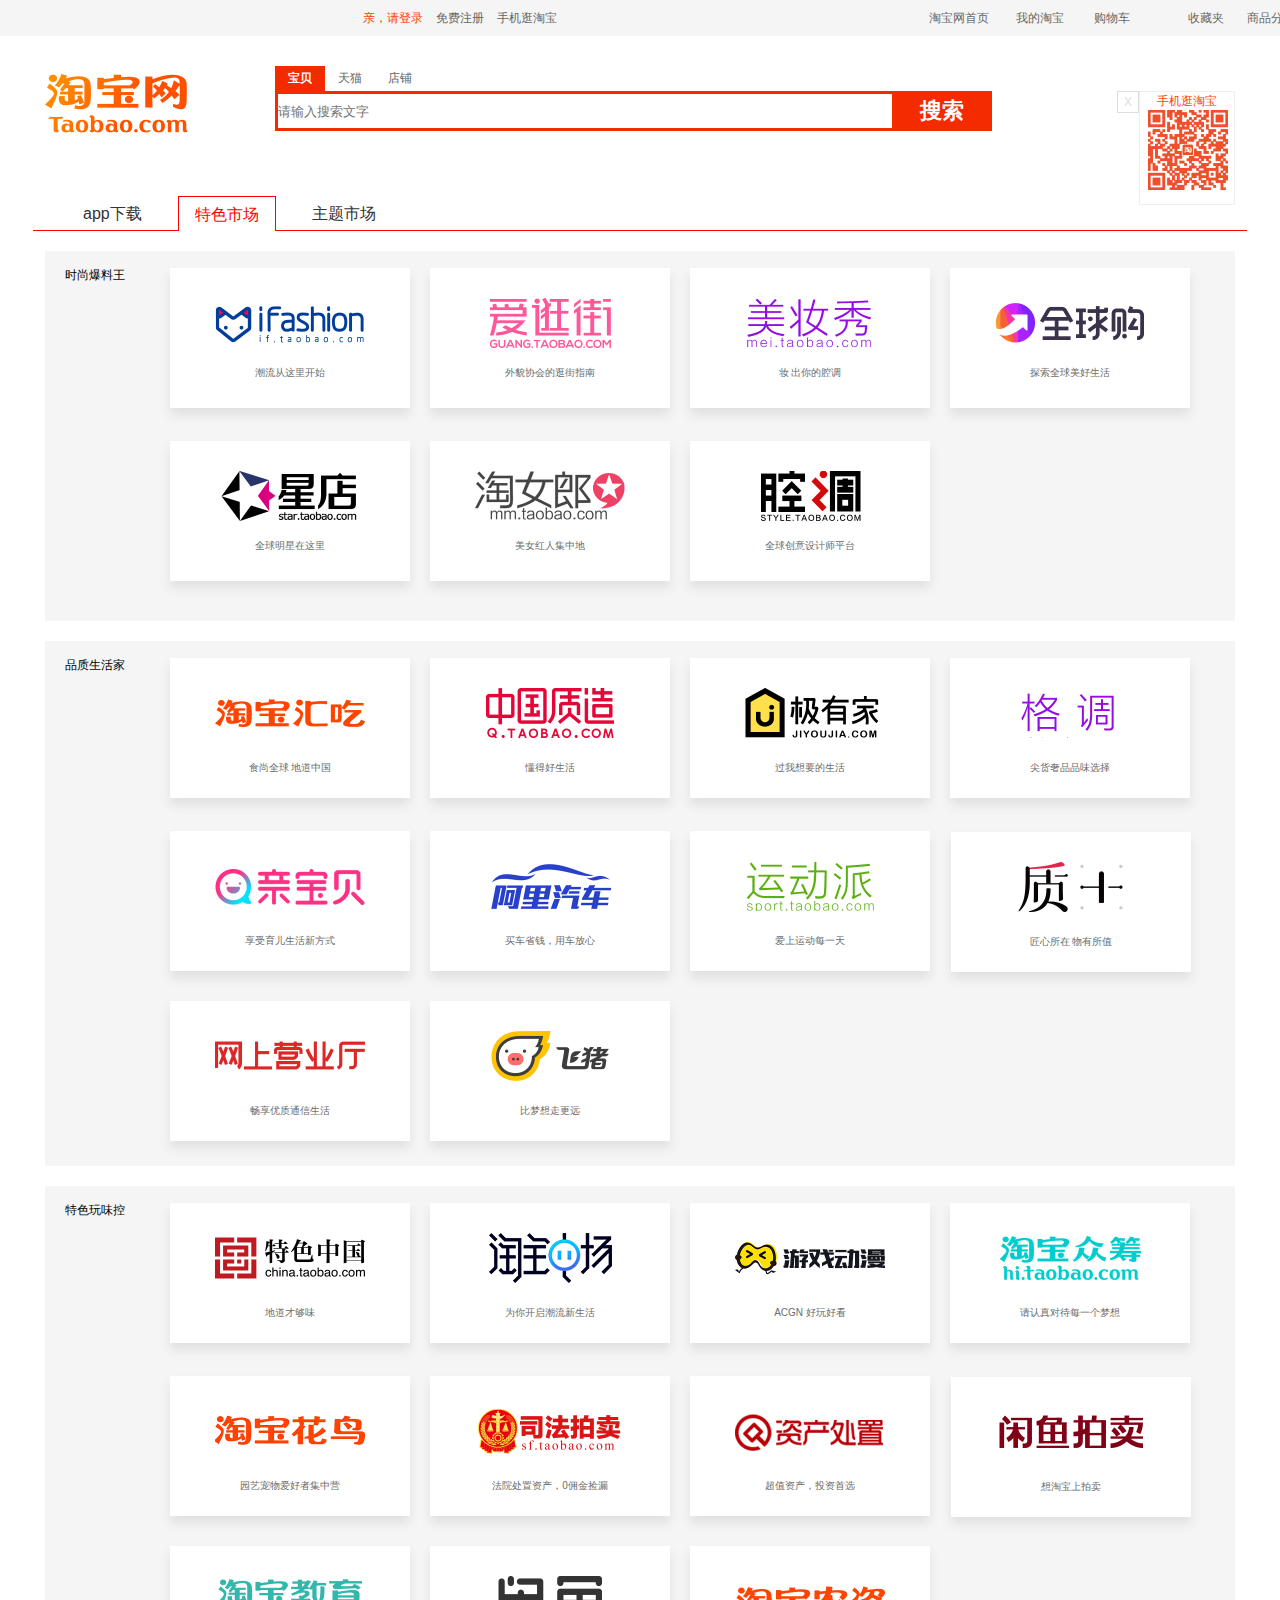
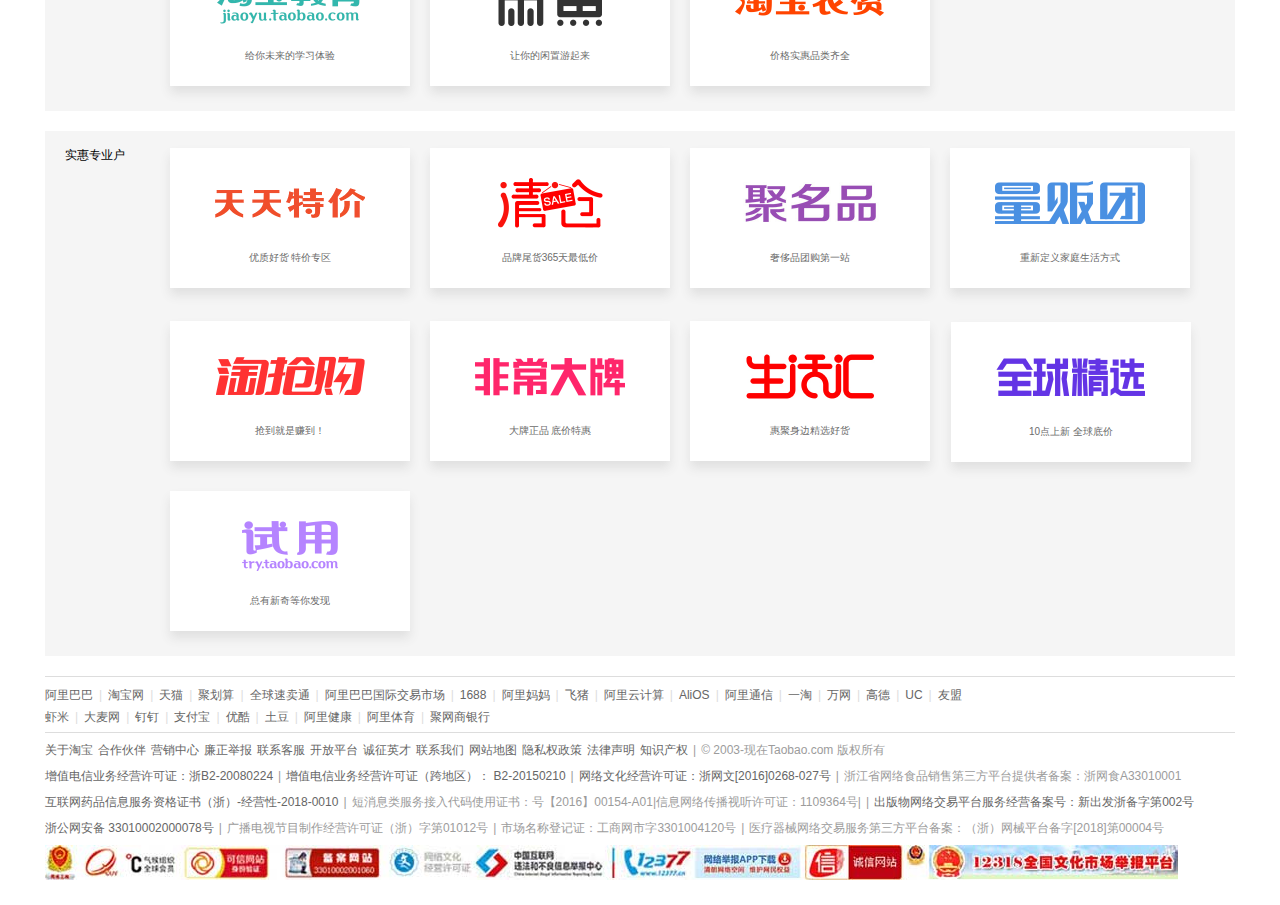
<file: list1.html>
<!DOCTYPE html>
<html>
	<head>
		<meta charset="utf-8">
		<title>淘宝特色市场</title>
		<link rel="stylesheet"  type="text/css" href="css1/list.css">
		<link rel="stylesheet" type="text/css" href="css1/list-top.css"/>
		<style>
		
			/*全局*/
			*{margin:0;padding:0;}	
			ul,li{list-style: none;}
			body{}
			a{}
			a:hover{/* border:1px solid #FF5577; */
	                /* width: 180px;height:80px ; */ 
					/* box-shadow: 0 7px 10px #e0e0e0; */}
	 .mark-list	{overflow: hidden;
                 background-color: #f5f5f5;
                 padding: 15px 20px;
                 margin: 20px auto;
				 height: 340px;
                 width: 1150px;
				 position: relative;}
	.mark-list1	{overflow: hidden;
	            background-color: #f5f5f5;
	            padding: 15px 20px;
	            margin: 20px auto;
				height: 495px;
	            width: 1150px;
				position: relative;
				}
	.mark-list2	{overflow: hidden;
	            background-color: #f5f5f5;
	            padding: 15px 20px;
	            margin: 20px auto;
				height: 495px;
	            width: 1150px;
				position: relative;
				}
	.mark-list3	{overflow: hidden;
	            background-color: #f5f5f5;
	            padding: 15px 20px;
	            margin: 20px auto;
				height: 495px;
	            width: 1150px;
				position: relative;
				}									
	.mark-list ul li .mark-list-item{height: 80px;
                     width: 180px;
                     padding: 30px;
                     background-color: #fff;
                     box-shadow: 0 7px 10px #e0e0e0;
                     margin-left: 15px;
                     overflow: hidden;
                     position: absolute;
					 left:110px;
					 top:17px;
                     text-align: center;
                     display: inline-block;
                     margin-bottom: 15px;}
	
	
	.mark-list ul li .mark-list-item1{height: 80px;
	                 width: 180px;
	                 padding: 30px;
	                 background-color: #fff;
	                 box-shadow: 0 7px 10px #e0e0e0;
	                 margin-left: 15px;
	                 overflow: hidden;
	                 position: absolute;
					 left: 370px;
					 top:17px;
	                 text-align: center;
	                 display: inline-block;
	                margin-bottom: 15px;}			
     
	 .mark-list ul li .mark-list-item2{height: 80px;
	                 width: 180px;
	                 padding: 30px;
	                 background-color: #fff;
	                 box-shadow: 0 7px 10px #e0e0e0;
	                 margin-left: 15px;
	                 overflow: hidden;
	                 position: absolute;
					 left: 630px;
					 top:17px;
	                 text-align: center;
	                 display: inline-block;
	                margin-bottom: 15px;}
		
	   .mark-list ul li .mark-list-item3{height: 80px;
	                   width: 180px;
	                   padding: 30px;
	                   background-color: #fff;
	                   box-shadow: 0 7px 10px #e0e0e0;
	                   margin-left: 15px;
	                   overflow: hidden;
	                   position: absolute;
	   					 left: 890px;
	   					 top:17px;
	                  text-align: center;
	                   display: inline-block;
	                  margin-bottom: 15px;}	
	    
	    .mark-list ul li .mark-list-item4{height: 80px;
	                    width: 180px;
	                    padding: 30px;
	                    background-color: #fff;
	                    box-shadow: 0 7px 10px #e0e0e0;
	                    margin-left: 15px;
	                    overflow: hidden;
	                    position: absolute;
	        			left: 110px;
	    			    top:190px;
                       text-align: center;
                       display: inline-block;
	                   margin-bottom: 15px;}	
	     .mark-list ul li .mark-list-item5{height: 80px;
	                     width: 180px;
	                     padding: 30px;
	                     background-color: #fff;
	                     box-shadow: 0 7px 10px #e0e0e0;
	                     margin-left: 15px;
	                     overflow: hidden;
	                     position: absolute;
	     				 left: 370px;
	     				 top:190px;
	                     text-align: center;
	                     display: inline-block;
	                     margin-bottom: 15px;}
	      .mark-list ul li .mark-list-item6{height: 80px;
	                      width: 180px;
	                      padding: 30px;
	                      background-color: #fff;
	                      box-shadow: 0 7px 10px #e0e0e0;
	                      margin-left: 15px;
	                      overflow: hidden;
	                      position: absolute;
	      				 left: 630px;
	      			     top:190px;
	                     text-align: center;
	                     display: inline-block;
	                     margin-bottom: 15px;}
	  .mark-list ul li .mark-list-item  img{width:150px;height: 50px;}
	  .mark-list ul li .mark-list-item1 img{width:150px;height: 50px;}
	  .mark-list ul li .mark-list-item2 img{width:150px;height: 50px;}
	  .mark-list ul li .mark-list-item3 img{width:150px;height: 50px;}
	  .mark-list ul li .mark-list-item4 img{width:150px;height: 50px;}
	  .mark-list ul li .mark-list-item5 img{width:150px;height: 50px;}
	  .mark-list ul li .mark-list-item6 img{width:150px;height: 50px;}
	  
	 .mark-list1 ul li .mark-list-item{height: 80px;
	                  width: 180px;
	                  padding: 30px;
	                  background-color: #fff;
	                  box-shadow: 0 7px 10px #e0e0e0;
	                  margin-left: 15px;
	                  overflow: hidden;
	                  position: absolute;
	 				 left: 110px;
	 				 top:17px;
	                  text-align: center;
	                  display: inline-block;
	                 margin-bottom: 15px;}	
	 
	 .mark-list1 ul li .mark-list-item1{height: 80px;
	                  width: 180px;
	                  padding: 30px;
	                  background-color: #fff;
	                  box-shadow: 0 7px 10px #e0e0e0;
	                  margin-left: 15px;
	                  overflow: hidden;
	                  position: absolute;
	 				 left: 370px;
	 				 top:17px;
	                 text-align: center;
	                 display: inline-block;
	                 margin-bottom: 15px;}			
	  
	  .mark-list1 ul li .mark-list-item2{height: 80px;
	                  width: 180px;
	                  padding: 30px;
	                  background-color: #fff;
	                  box-shadow: 0 7px 10px #e0e0e0;
	                  margin-left: 15px;
	                  overflow: hidden;
	                  position: absolute;
	 				 left: 630px;
	 				 top:17px;
	                 text-align: center;
	                 display: inline-block;
	                 margin-bottom: 15px;}
	 	
	    .mark-list1 ul li .mark-list-item3{height: 80px;
	                    width: 180px;
	                    padding: 30px;
	                    background-color: #fff;
	                    box-shadow: 0 7px 10px #e0e0e0;
	                    margin-left: 15px;
	                    overflow: hidden;
	                    position: absolute;
	    			    left: 890px;
	    				top:17px;
	                    z-index: 2;
	                    text-align: center;
	                    display: inline-block;
	                   margin-bottom: 15px;}	
	     
        .mark-list1 ul li .mark-list-item4{height: 80px;
	                     width: 180px;
	                     padding: 30px;
	                     background-color: #fff;
	                     box-shadow: 0 7px 10px #e0e0e0;
	                     margin-left: 15px;
	                     overflow: hidden;
	                     position: absolute;
	     				 left: 110px;
	     				 top:190px;
	                     text-align: center;
	                     display: inline-block;
	                    margin-bottom: 15px;}	
	      .mark-list1 ul li .mark-list-item5{height: 80px;
	                      width: 180px;
	                      padding: 30px;
	                      background-color: #fff;
	                      box-shadow: 0 7px 10px #e0e0e0;
	                      margin-left: 15px;
	                      overflow: hidden;
	                      position: absolute;
	      				  left: 370px;
	      				  top:190px;
	                      text-align: center;
	                      display: inline-block;
	                     margin-bottom: 15px;}
	       .mark-list1 ul li .mark-list-item6{height: 80px;
	                       width: 180px;
	                       padding: 30px;
	                       background-color: #fff;
	                       box-shadow: 0 7px 10px #e0e0e0;
	                       margin-left: 15px;
	                       overflow: hidden;
	                       position: absolute;
	       					left: 630px;
	       					top:190px;
	                       text-align: center;
	                       display: inline-block;
	                      margin-bottom: 15px;}
			.mark-list1 ul li .mark-list-item7{height: 80px;
			                 width: 180px;
			                 padding: 30px;
			                 background-color: #fff;
			                 box-shadow: 0 7px 10px #e0e0e0;
			                 margin-left: 15px;
			                 overflow: hidden;
			                 position: absolute;
							 left: 890px;
							 top:17px;
			                 text-align: center;
			                 display: inline-block;
			                 margin-bottom: 15px;}	
			.mark-list1 ul li .mark-list-item8{height: 80px;
			                 width: 180px;
			                 padding: 30px;
			                 background-color: #fff;
			                 box-shadow: 0 7px 10px #e0e0e0;
			                 margin-left: 15px;
			                 overflow: hidden;
			                 position: absolute;
							 right: 44px;
							 top:191px;
			                 text-align: center;
			                 display: inline-block;
			                 margin-bottom: 15px;}
			.mark-list1 ul li .mark-list-item9{height: 80px;
			                 width: 180px;
			                 padding: 30px;
			                 background-color: #fff;
			                 box-shadow: 0 7px 10px #e0e0e0;
			                 margin-left: 15px;
			                 overflow: hidden;
			                 position: absolute;
							 left: 110px;
							 bottom: 10px;
			                 text-align: center;
			                 display: inline-block;
			                 margin-bottom: 15px;}
			.mark-list1 ul li .mark-list-item10{height: 80px;
			                 width: 180px;
			                 padding: 30px;
			                 background-color: #fff;
			                 box-shadow: 0 7px 10px #e0e0e0;
			                 margin-left: 15px;
			                 overflow: hidden;
			                 position: absolute;
							 left: 370px;
							 bottom:10px;
			                 text-align: center;
			                 display: inline-block;
			                 margin-bottom: 15px;}
			.mark-list1 ul li .mark-list-item img{width:150px;height: 50px;}
			.mark-list1 ul li .mark-list-item1 img{width:150px;height: 50px;}
			.mark-list1 ul li .mark-list-item2 img{width:150px;height: 50px;}
			.mark-list1 ul li .mark-list-item3 img{width:150px;height: 50px;}
			.mark-list1 ul li .mark-list-item4 img{width:150px;height: 50px;}
			.mark-list1 ul li .mark-list-item5 img{width:150px;height: 50px;}
			.mark-list1 ul li .mark-list-item6 img{width:150px;height: 50px;}
			.mark-list1 ul li .mark-list-item7 img{width:150px;height: 50px;}
			.mark-list1 ul li .mark-list-item8 img{width:150px;height: 50px;}
			.mark-list1 ul li .mark-list-item9 img{width:150px;height: 50px;}
			.mark-list1 ul li .mark-list-item10 img{width:150px;height: 50px;}
			
			.mark-list2 ul li .mark-list-item{height: 80px;
			                 width: 180px;
			                 padding: 30px;
			                 background-color: #fff;
			                 box-shadow: 0 7px 10px #e0e0e0;
			                 margin-left: 15px;
			                 overflow: hidden;
			                 position: absolute;
							 left: 110px;
							 top:17px;
			                text-align: center;
			                display: inline-block;
			                margin-bottom: 15px;}	
			
			.mark-list2 ul li .mark-list-item1{height: 80px;
			                 width: 180px;
			                 padding: 30px;
			                 background-color: #fff;
			                 box-shadow: 0 7px 10px #e0e0e0;
			                 margin-left: 15px;
			                 overflow: hidden;
			                 position: absolute;
							 left: 370px;
							 top:17px;
			                 text-align: center;
			                 display: inline-block;
			                 margin-bottom: 15px;}			
			 
			 .mark-list2 ul li .mark-list-item2{height: 80px;
			                 width: 180px;
			                 padding: 30px;
			                 background-color: #fff;
			                 box-shadow: 0 7px 10px #e0e0e0;
			                 margin-left: 15px;
			                 overflow: hidden;
			                 position: absolute;
							 left: 630px;
							 top:17px;
			                 text-align: center;
			                 display: inline-block;
			                margin-bottom: 15px;}
				
			   .mark-list2 ul li .mark-list-item3{height: 80px;
			                   width: 180px;
			                   padding: 30px;
			                   background-color: #fff;
			                   box-shadow: 0 7px 10px #e0e0e0;
			                   margin-left: 15px;
			                   overflow: hidden;
			                   position: absolute;
			   					 left: 890px;
			   					 top:17px;
			                   text-align: center;
			                   display: inline-block;
			                   margin-bottom: 15px;}	
			    
			   .mark-list2 ul li .mark-list-item4{height: 80px;
			                    width: 180px;
			                    padding: 30px;
			                    background-color: #fff;
			                    box-shadow: 0 7px 10px #e0e0e0;
			                    margin-left: 15px;
			                    overflow: hidden;
			                    position: absolute;
			    				left: 110px;
			    			    top:190px;
			                    text-align: center;
			                   display: inline-block;
			                   margin-bottom: 15px;}	
			     .mark-list2 ul li .mark-list-item5{height: 80px;
			                     width: 180px;
			                     padding: 30px;
			                     background-color: #fff;
			                     box-shadow: 0 7px 10px #e0e0e0;
			                     margin-left: 15px;
			                     overflow: hidden;
			                     position: absolute;
			     				left: 370px;
			     				top:190px;
			                     text-align: center;
			                     display: inline-block;
			                    margin-bottom: 15px;}
			      .mark-list2 ul li .mark-list-item6{height: 80px;
			                      width: 180px;
			                      padding: 30px;
			                      background-color: #fff;
			                      box-shadow: 0 7px 10px #e0e0e0;
			                      margin-left: 15px;
			                      overflow: hidden;
			                      position: absolute;
                                  left: 630px;
                                  top:190px;
			                     text-align: center;
			                      display: inline-block;
			                      margin-bottom: 15px;}
				.mark-list2 ul li .mark-list-item7{height: 80px;
						                 width: 180px;
						                 padding: 30px;
						                 background-color: #fff;
						                 box-shadow: 0 7px 10px #e0e0e0;
						                 margin-left: 15px;
						                 overflow: hidden;
						                 position: absolute;
										 left: 890px;
										 top:17px;
						                 text-align: center;
						                 display: inline-block;
						                 margin-bottom: 15px;}	
				.mark-list2 ul li .mark-list-item8{height: 80px;
						                 width: 180px;
						                 padding: 30px;
						                 background-color: #fff;
						                 box-shadow: 0 7px 10px #e0e0e0;
						                 margin-left: 15px;
						                 overflow: hidden;
						                 position: absolute;
										 right: 44px;
										 top:191px;
						                 text-align: center;
						                 display: inline-block;
						                 margin-bottom: 15px;}
			.mark-list2 ul li .mark-list-item9{height: 80px;
						                 width: 180px;
						                 padding: 30px;
						                 background-color: #fff;
						                 box-shadow: 0 7px 10px #e0e0e0;
						                 margin-left: 15px;
						                 overflow: hidden;
						                 position: absolute;
										 left: 110px;
										 bottom: 10px;
						                 text-align: center;
						                 display: inline-block;
						                 margin-bottom: 15px;}
			.mark-list2 ul li .mark-list-item10{height: 80px;
						                 width: 180px;
						                 padding: 30px;
						                 background-color: #fff;
						                 box-shadow: 0 7px 10px #e0e0e0;
						                 margin-left: 15px;
						                 overflow: hidden;
						                 position: absolute;
										 left: 370px;
										 bottom:10px;
						                 text-align: center;
						                 display: inline-block;
						                 margin-bottom: 15px;}
			.mark-list2 ul li .mark-list-item11{height: 80px;
						                 width: 180px;
						                 padding: 30px;
						                 background-color: #fff;
						                 box-shadow: 0 7px 10px #e0e0e0;
						                 margin-left: 15px;
						                 overflow: hidden;
						                 position: absolute;
										 left: 630px;
										 bottom:10px;
						                 text-align: center;
						                 display: inline-block;
						                 margin-bottom: 15px;}							 
				
				.mark-list2 ul li .mark-list-item img{width:150px;height: 50px;}
				.mark-list2 ul li .mark-list-item1 img{width:150px;height: 50px;}
				.mark-list2 ul li .mark-list-item2 img{width:150px;height: 50px;}
				.mark-list2 ul li .mark-list-item3 img{width:150px;height: 50px;}
				.mark-list2 ul li .mark-list-item4 img{width:150px;height: 50px;}
				.mark-list2 ul li .mark-list-item5 img{width:150px;height: 50px;}
				.mark-list2 ul li .mark-list-item6 img{width:150px;height: 50px;}
				.mark-list2 ul li .mark-list-item7 img{width:150px;height: 50px;}
				.mark-list2 ul li .mark-list-item8 img{width:150px;height: 50px;}
				.mark-list2 ul li .mark-list-item9 img{width:150px;height: 50px;}
				.mark-list2 ul li .mark-list-item10 img{width:150px;height: 50px;}																									 
	            .mark-list2 ul li .mark-list-item11 img{width:150px;height: 50px;}
				
				.mark-list3 ul li .mark-list-item{height: 80px;
				                 width: 180px;
				                 padding: 30px;
				                 background-color: #fff;
				                 box-shadow: 0 7px 10px #e0e0e0;
				                 margin-left: 15px;
				                 overflow: hidden;
				                 position: absolute;
								 left: 110px;
								 top:17px;
				                text-align: center;
				                 display: inline-block;
				                margin-bottom: 15px;}	
				
				.mark-list3 ul li .mark-list-item1{height: 80px;
				                 width: 180px;
				                 padding: 30px;
				                 background-color: #fff;
				                 box-shadow: 0 7px 10px #e0e0e0;
				                 margin-left: 15px;
				                 overflow: hidden;
				                 position: absolute;
								 left: 370px;
								 top:17px;
				                 text-align: center;
				                 display: inline-block;
				                margin-bottom: 15px;}			
				 
				 .mark-list3 ul li .mark-list-item2{height: 80px;
				                 width: 180px;
				                 padding: 30px;
				                 background-color: #fff;
				                 box-shadow: 0 7px 10px #e0e0e0;
				                 margin-left: 15px;
				                 overflow: hidden;
				                 position: absolute;
								 left: 630px;
								 top:17px;
				                 text-align: center;
				                 display: inline-block;
				                margin-bottom: 15px;}
					
				   .mark-list3 ul li .mark-list-item3{height: 80px;
				                   width: 180px;
				                   padding: 30px;
				                   background-color: #fff;
				                   box-shadow: 0 7px 10px #e0e0e0;
				                   margin-left: 15px;
				                   overflow: hidden;
				                   position: absolute;
				   					 left: 890px;
				   					 top:17px;
				                   text-align: center;
				                   display: inline-block;
				                  margin-bottom: 15px;}	
				    
				   .mark-list3 ul li .mark-list-item4{height: 80px;
				                    width: 180px;
				                    padding: 30px;
				                    background-color: #fff;
				                    box-shadow: 0 7px 10px #e0e0e0;
				                    margin-left: 15px;
				                    overflow: hidden;
				                    position: absolute;
				    				left: 110px;
									top:190px;
									text-align: center;
				                    display: inline-block;
				                   margin-bottom: 15px;}	
				     .mark-list3 ul li .mark-list-item5{height: 80px;
				                     width: 180px;
				                     padding: 30px;
				                     background-color: #fff;
				                     box-shadow: 0 7px 10px #e0e0e0;
				                     margin-left: 15px;
				                     overflow: hidden;
				                     position: absolute;
				     				left: 370px;
				     				top:190px;
				                    text-align: center;
				                     display: inline-block;
				                    margin-bottom: 15px;}
				      .mark-list3 ul li .mark-list-item6{height: 80px;
				                      width: 180px;
				                      padding: 30px;
				                      background-color: #fff;
				                      box-shadow: 0 7px 10px #e0e0e0;
				                      margin-left: 15px;
				                      overflow: hidden;
				                      position: absolute;
				      					left: 630px;
				      					top:190px;
				                     text-align: center;
				                      display: inline-block;
				                     margin-bottom: 15px;}
								
							.mark-list3 ul li .mark-list-item7{height: 80px;
							                 width: 180px;
							                 padding: 30px;
							                 background-color: #fff;
							                 box-shadow: 0 7px 10px #e0e0e0;
							                 margin-left: 15px;
							                 overflow: hidden;
							                 position: absolute;
											 right: 44px;
											 top:191px;
							                 text-align: center;
							                 display: inline-block;
							                 margin-bottom: 15px;}
					.mark-list3 ul li .mark-list-item8{height: 80px;
								                 width: 180px;
								                 padding: 30px;
								                 background-color: #fff;
								                 box-shadow: 0 7px 10px #e0e0e0;
								                 margin-left: 15px;
								                 overflow: hidden;
								                 position: absolute;
												 left: 110px;
												 bottom: 10px;
								                 text-align: center;
								                 display: inline-block;
								                 margin-bottom: 15px;}						
	
	                            .mark-list3 ul li .mark-list-item img{width:150px;height: 50px;}
	                            .mark-list3 ul li .mark-list-item1 img{width:150px;height: 50px;}
	                            .mark-list3 ul li .mark-list-item2 img{width:150px;height: 50px;}
	                            .mark-list3 ul li .mark-list-item3 img{width:150px;height: 50px;}
	                            .mark-list3 ul li .mark-list-item4 img{width:150px;height: 50px;}
	                            .mark-list3 ul li .mark-list-item5 img{width:150px;height: 50px;}
	                            .mark-list3 ul li .mark-list-item6 img{width:150px;height: 50px;}
	                            .mark-list3 ul li .mark-list-item7 img{width:150px;height: 50px;}
	                            .mark-list3 ul li .mark-list-item8 img{width:150px;height: 50px;}
	.mark-list ul li  .market-list-figure {
    width: 150px;
    height: 50px;
    overflow: hidden;
    display: block;
    margin: 0 auto;	}
	.market-list-title {
    color: #6c6c6c;
    width: 180px;
    overflow: hidden;
	font-size: 10px;
    height: 11px;
    line-height: 13px;
    margin-top: 18px;
    display: block;
    }	
	.mark-list ul li .market-list-figure img {
    max-width: 100%;
    height: auto;
    }	
		
	</style>
		
		
		
		
		
		
		
		
	</head>
	<body>
		<!-- top -->
		<!-- 顶部菜单栏横拉 -->
		  <div class="top">
			  <!-- 顶部中间的菜单栏盒子 -->
			  <div class="inner">
				  <div class="left-nav">
				  <ul>
				  	
					<li><a href="login.html" class="denglu"> 亲，请登录  </a></li>
					<li><a href="register.html"> 免费注册 </a></li>
					<li><a href="#"> 手机逛淘宝 </a></li>
				  </ul>
				  </div>
				  
				  <div class="right-nav">
					  <ul>
						  
						 <div class="wangzhan">
							 <div class="wangzhan1">
					  	         <li><i class="fa fa-bars fa-fw" aria-hidden="true" style="color: red;margin: 0 5px 0 0;"></i><a href="#"> 网站导航  </a><i class="fa fa-angle-down" aria-hidden="true"> </i> </li>
					         </div>
							 
							 <div class="wangzhan-connent">
								 <!-- 下拉列表的第一页 -->
								 <div class="wangzhan-connent1">
								 	 <h3 style="color: #fc4200;font-size: 16px;font-weight: 600;padding: 0 0 0 10px;">主题市场</h3>
									 <ul>
									 	<li><a href="">女装</a></li>
										<li><a href="">女装</a></li>
										<li><a href="">女装</a></li>
										<li><a href="">女装</a></li>
										<li><a href="">女装</a></li>
										<li><a href="">女装</a></li>
										<li><a href="">女装</a></li>
										<li><a href="">女装</a></li>
										<li><a href="">女装</a></li>
										<li><a href="">女装</a></li>
										<li><a href="">女装</a></li>
										<li><a href="">女装</a></li>
										<li><a href="">女装</a></li>
										<li><a href="">女装</a></li>
										<li><a href="">女装</a></li>
										<li><a href="">女装</a></li>
										<li><a href="">女装</a></li>
										<li><a href="">女装</a></li>
										<li><a href="">女装</a></li>
										<li><a href="">女装</a></li>
										<li><a href="">女装</a></li>
										<li><a href="">女装</a></li>
										<li><a href="">女装</a></li>
										<li><a href="">女装</a></li>
										<li><a href="">女装</a></li>
										<li><a href="">女装</a></li>
										<li><a href="">女装</a></li>
										<li><a href="">女装</a></li>
									 </ul>
								 </div>
								 
								 <!-- 下拉列表的第二页 -->
								<div class="wangzhan-connent1">
									 <h3 style="color: #9fb838;font-size: 16px;font-weight: 600;">特色市场</h3>
																	 <ul>
																	 	<li><a href="">女装</a></li>
																		<li><a href="">女装</a></li>
																		<li><a href="">女装</a></li>
																		<li><a href="">女装</a></li>
																		<li><a href="">女装</a></li>
																		<li><a href="">女装</a></li>
																		<li><a href="">女装</a></li>
																		<li><a href="">女装</a></li>
																		<li><a href="">女装</a></li>
																		<li><a href="">女装</a></li>
																		<li><a href="">女装</a></li>
																		<li><a href="">女装</a></li>
																		<li><a href="">女装</a></li>
																		<li><a href="">女装</a></li>
																		<li><a href="">女装</a></li>
																		<li><a href="">女装</a></li>
																		<li><a href="">女装</a></li>
																		<li><a href="">女装</a></li>
																		<li><a href="">女装</a></li>
																		<li><a href="">女装</a></li>
																		<li><a href="">女装</a></li>
																		<li><a href="">女装</a></li>
																		<li><a href="">女装</a></li>
																		<li><a href="">女装</a></li>
																		<li><a href="">女装</a></li>
																		<li><a href="">女装</a></li>
																		<li><a href="">女装</a></li>
																		<li><a href="">女装</a></li>
																	 </ul>
								</div>
								
								 <!-- 下拉列表的第三页 -->
								<div class="wangzhan-connent1">
									 <h3 style="color: #d75696;font-size: 16px;font-weight: 600;">阿里APP</h3>
																	 <ul>
																	 	<li><a href="">女装</a></li>
																		<li><a href="">女装</a></li>
																		<li><a href="">女装</a></li>
																		<li><a href="">女装</a></li>
																		<li><a href="">女装</a></li>
																		<li><a href="">女装</a></li>
																		<li><a href="">女装</a></li>
																		<li><a href="">女装</a></li>
																		<li><a href="">女装</a></li>
																		<li><a href="">女装</a></li>
																		<li><a href="">女装</a></li>
																		<li><a href="">女装</a></li>
																		<li><a href="">女装</a></li>
																		<li><a href="">女装</a></li>
																		<li><a href="">女装</a></li>
																		<li><a href="">女装</a></li>
																		<li><a href="">女装</a></li>
																		<li><a href="">女装</a></li>
																		<li><a href="">女装</a></li>
																		<li><a href="">女装</a></li>
																		<li><a href="">女装</a></li>
																		<li><a href="">女装</a></li>
																		<li><a href="">女装</a></li>
																		<li><a href="">女装</a></li>
																		<li><a href="">女装</a></li>
																		<li><a href="">女装</a></li>
																		<li><a href="">女装</a></li>
																		<li><a href="">女装</a></li>
																	 </ul>
								</div>
								
								 <!-- 下拉列表的第四页 -->
								<div class="wangzhan-connent1">
									 <h3 style="color: #2e9fdb;font-size: 16px;font-weight: 600;">精彩推荐集</h3>
																	 <ul>
																	 	<li><a href="">女装</a></li>
																		<li><a href="">女装</a></li>
																		<li><a href="">女装</a></li>
																		<li><a href="">女装</a></li>
																		<li><a href="">女装</a></li>
																		<li><a href="">女装</a></li>
																		<li><a href="">女装</a></li>
																		<li><a href="">女装</a></li>
																		<li><a href="">女装</a></li>
																		<li><a href="">女装</a></li>
																		<li><a href="">女装</a></li>
																		<li><a href="">女装</a></li>
																		<li><a href="">女装</a></li>
																		<li><a href="">女装</a></li>
																		<li><a href="">女装</a></li>
																		<li><a href="">女装</a></li>
																		<li><a href="">女装</a></li>
																		<li><a href="">女装</a></li>
																		<li><a href="">女装</a></li>
																		<li><a href="">女装</a></li>
																		<li><a href="">女装</a></li>
																		<li><a href="">女装</a></li>
																		<li><a href="">女装</a></li>
																		<li><a href="">女装</a></li>
																		<li><a href="">女装</a></li>
																		<li><a href="">女装</a></li>
																		<li><a href="">女装</a></li>
																		<li><a href="">女装</a></li>
																	 </ul>
								</div>
								
						  </div>
						 
						  </div>
						 
					
					
						  <li><a href="#"> 联系客服 </a><i class="fa fa-angle-down" aria-hidden="true"> </i></li>
		
						
					  	<!-- 千牛卖家中心 -->
						
						<li><a href="#"> 千牛卖家中心 </a><i class="fa fa-angle-down" aria-hidden="true"> </i></li>
				
						
						<li><span style="color: #ddd">|</span></li>
					  	<li><a href="list.html"> 商品分类 </a></li>
						
						<div class="collect">
					  	<div class="collect-bag"> 
						<li><a href="#"> <i class="fa fa-star" aria-hidden="true" > </i> 收藏夹 </a><i class="fa fa-angle-down" aria-hidden="true"> </i></li>
						</div>
						<div class="collect-neirong">
							<ul>
								<li><a href="#">收藏的宝贝</a></li>
								<li><a href="#">收藏的店铺</a></li>
							</ul>
						</div>
						</div>
						
					  	<li><i class="fa fa-shopping-cart" aria-hidden="true" style="color: red;margin: 0 5px 5px 0;"></i><a href="#"> 购物车 </a><i class="fa fa-angle-down" aria-hidden="true"> </i></li>
					  	
						<div class="mytaobao">
							<div class="mytaobao-nav">
						       <li><a href="#"> 我的淘宝 </a> <i class="fa fa-angle-down" aria-hidden="true"> </i> </li>
						    </div>
							<div class="mytaobao-content">
								<ul>
									<li><a href="#">已买到的宝贝</a></li>
									<li><a href="#">我的足迹</a></li>
								</ul>
							</div>
						</div>
						
						<li><a href="index.html"> 淘宝网首页</a></li>
					  </ul>
					  
				  </div>
			 </div> 
		 </div>
			
			
		<!-- header -->
		   <div class="header">
			   <div class="taobaologo"><a href="index.html"><img src="images/taobao.png" alt=""></a></div>
			   <div class="option">
				  <ul>
				   <li class="baobei"> <a href="#" >宝贝</a></li>
				   <li class="tianmao">	<a href="#">天猫</a></li>
				   <li class="dianpu">	<a href="#">店铺</a></li>
				  </ul>
			   </div>
			   <div class="search-box">
				   <input type="text" name="search" placeholder="请输入搜索文字">
				   <div class="search"><a href="search.html" style="font-size: 22px;color: #FFF;font-weight: 700;">搜索</a></div>
				   
			   </div>
			   
			   <div class="ewm">
				   
				   <div class="ewmfont" >手机逛淘宝</div>
				   <div class="ewm-photo"><a href=""><img src="images/ewm.png" ></a></div>
				   
				   </div>
			     <div class="close"><a href="#" >X</a></div>
		   </div>
		
			
		<!-- 主体内容 -->
		<div class="list">
			<div class="list-nav">
				<ul>
					<li><a href="#">app下载</a></li>
				    <li><a href="#"class="zhutishichang">特色市场</a></li>
					<li><a href="list.html" >主题市场</a></li>
				</ul>	
			</div>
			
		
		
		<div class="mark-list">
			<dt>时尚爆料王</dt>
		   <ul>
			<li>
			<a href="https://if.taobao.com/?spm=a21bo.7925171.191430.1.2c776b70XrmrJ7" target="_blank " class="mark-list-item" > 
			<span class="market-list-figure">
			<img src="images/p1.png" alt="潮流从这里开始">
		    </span>	
		 	<span class="market-list-title">潮流从这里开始</span>	
		    </a>
			
			</li>
							 
		    <li> 
		 	<a href="https://guang.taobao.com/?spm=a21bo.7925171.191430.2.2c776b70XrmrJ7" target="_blank " class="mark-list-item1"> 
		 	<span class="market-list-figure">
		 	<img src="images/p2.png" alt="外貌协会的逛街指南">
		 	</span>	
		 	<span class="market-list-title">外貌协会的逛街指南</span>		 
		 	</a>	
		     </li>
			 
			 <li>
			<a href="https://mei.taobao.com/?spm=a21bo.7925171.191430.3.2c776b70XrmrJ7" target="_blank " class="mark-list-item2"> 
			<span class="market-list-figure">
			<img src="images/p3.png" alt="妆 出你的腔调">
			</span>	
			<span class="market-list-title">妆 出你的腔调</span>		 
			</a>	
			</li> 
			
			<li>
			<a href="https://www.taobao.com/markets/gmall/pc-index?spm=a21bo.7925171.191430.4.2c776b70XrmrJ7" target="_blank " class="mark-list-item3"> 
			<span class="market-list-figure">
			<img src="images/p4.png" alt="探索全球美好生活">
			</span>	
			<span class="market-list-title">探索全球美好生活</span>		 
			</a>	
			</li>
			
			<li>
			<a href="https://www.taobao.com/markets/star/home" target="_blank " class="mark-list-item4"> 
			<span class="market-list-figure">
			<img src="images/p5.png" alt="全球明星在这里">
			</span>	
			<span class="market-list-title">全球明星在这里</span>		 
			</a>	
			</li>
				 
			<li>	 
		    <a href="https://v.taobao.com/v/content/live?catetype=704&from=taonvlang&spm=a21bo.7925171.191430.6.2c776b70XrmrJ7" target="_blank " class="mark-list-item5"> 
		    <span class="market-list-figure">
		    <img src="images/p6.png" alt="美女红人集中地">
		    </span>	
		    <span class="market-list-title">美女红人集中地</span>		 
		    </a>	
			</li>
			
			
			<li>
			<a href="https://www.taobao.com/markets/designer/stylish?spm=a21bo.7925171.191430.7.2c776b70XrmrJ7" target="_blank " class="mark-list-item6"> 
			<span class="market-list-figure">
			<img src="images/p7.png" alt="全球创意设计师平台">
			</span>	
			<span class="market-list-title">全球创意设计师平台</span>		 
			</a>	
				 </li>
			   </ul>
			 </div>
		
		  <div class="mark-list1">
		  	<dt>品质生活家</dt>
		        <ul>
		  	    <li>
		  	    <a href="https://chi.taobao.com/chi/?spm=a21bo.7925171.191430.8.2c776b70XrmrJ7" target="_blank " class="mark-list-item" > 
		  	    <span class="market-list-figure">
		  	    <img src="images/p23.png" alt="食尚全球 地道中国">
		  	    </span>	
		  	    <span class="market-list-title">食尚全球 地道中国</span>		 
		  	    </a>
		  	    </li>	 
		  	
		    <li>
		  	<a href="https://q.taobao.com/?spm=a21bo.7925171.191430.9.2c776b70XrmrJ7" target="_blank " class="mark-list-item1" > 
		  	<span class="market-list-figure">
		  	<img src="images/p28.png" alt="懂得好生活">
		  	</span>	
		  	<span class="market-list-title">懂得好生活</span>		 
		  	</a>
		  	</li>
		  	  
		  	<li>
		  	<a href="https://www.jiyoujia.com/?spm=a21bo.7925171.191430.10.2c776b70XrmrJ7" target="_blank " class="mark-list-item2" > 
		  	<span class="market-list-figure">
		  	<img src="images/p27.png" alt="过我想要的生活">
		  	</span>	
		  	<span class="market-list-title">过我想要的生活</span>		 
		  	</a>
		  	</li>	
		  	
		  	<li>
		  	<a href="https://www.taobao.com/markets/sph/sph/sy?spm=a21bo.7925171.191430.11.2c776b70XrmrJ7" target="_blank " class="mark-list-item3" > 
		  	<span class="market-list-figure">
		  	<img src="images/p26.png" alt="尖货奢品品味选择">
		  	</span>	
		  	<span class="market-list-title">尖货奢品品味选择</span>		 
		  	</a>
		  	</li>
		  		 
		     <li>
		     <a href="https://www.taobao.com/markets/qbb/index?spm=a21bo.7925171.191430.12.2c776b70XrmrJ7" target="_blank " class="mark-list-item4" > 
		     <span class="market-list-figure">
		     <img src="images/p16.png" alt="享受育儿生活新方式">
		     </span>	
		     <span class="market-list-title">享受育儿生活新方式</span>		 
		     </a>
		     </li>
		  	
		  	<li>
		  	<a href="https://car.tmall.com/?spm=a21bo.7925171.191430.13.2c776b70XrmrJ7" target="_blank " class="mark-list-item5" > 
		  	<span class="market-list-figure">
		  	<img src="images/p29.png" alt="买车省钱,用车放心">
		  	</span>	
		  	<span class="market-list-title">买车省钱，用车放心</span>		 
		  	</a>
		  	</li>
			
			<li>
			<a href="https://sport.taobao.com/?spm=a21bo.7925171.191430.14.2c776b70XrmrJ7" target="_blank " class="mark-list-item6" > 
			<span class="market-list-figure">
			<img src="images/p30.png" alt="爱上运动每一天">
			</span>	
			<span class="market-list-title">爱上运动每一天</span>		 
			</a>
			</li>
			
			<li>
			
			
			<li>
			<a href="https://zj.taobao.com/?spm=a21bo.7925171.191430.15.2c776b70XrmrJ7" target="_blank " class="mark-list-item8" > 
			<span class="market-list-figure">
			<img src="images/p15.png" alt="匠心所在 物有所值">
			</span>	
			<span class="market-list-title">匠心所在 物有所值</span>		 
			</a>
			</li>
			
			<li>
			<a href="https://wt.taobao.com/?spm=a21bo.7925171.191430.16.2c776b70XrmrJ7" target="_blank " class="mark-list-item9" > 
			<span class="market-list-figure">
			<img src="images/p25.png" alt="畅享优质通信生活">
			</span>	
			<span class="market-list-title">畅享优质通信生活</span>		 
			</a>
			</li>
			
			<li>
			<a href="https://www.fliggy.com/?spm=a21bo.7925171.191430.17.2c776b70XrmrJ7" target="_blank " class="mark-list-item10" > 
			<span class="market-list-figure">
			<img src="images/p19.png" alt="比梦想走更远">
			</span>	
			<span class="market-list-title">比梦想走更远</span>		 
			</a>
			</li>
			
		  	   </ul>
		  	 </div>
		<div class="mark-list2">
			<dt>特色玩味控</dt>
		      <ul>
			    <li>
			    <a href="https://store.taobao.com/shop/noshop.htm" target="_blank " class="mark-list-item" > 
			    <span class="market-list-figure">
			    <img src="images/p21.png" alt="地道才够味">
			    </span>	
			    <span class="market-list-title">地道才够味</span>		 
			    </a>
			    </li>
					 
				<li>
				<a href="https://acg.taobao.com/?spm=a21bo.7925171.191430.20.2c776b70XrmrJ7" target="_blank " class="mark-list-item2" > 
				<span class="market-list-figure">
				<img src="images/p9.png" alt="ACGN 好玩好看">
				</span>	
				<span class="market-list-title">ACGN 好玩好看</span>		 
				</a>
				</li>
				
				<li>
				<a href="https://www.taobao.com/markets/3c/tbdc?spm=a21bo.7925171.191430.19.2c776b70XrmrJ7" target="_blank " class="mark-list-item1" > 
				<span class="market-list-figure">
				<img src="images/p31.png" alt="为你开启潮流新生活">
				</span>	
				<span class="market-list-title">为你开启潮流新生活</span>		 
				</a>
				</li>
				
				<li>
				<a href="https://izhongchou.taobao.com/index.htm?spm=a21bo.7925171.191430.21.2c776b70XrmrJ7" target="_blank " class="mark-list-item7" > 
				<span class="market-list-figure">
				<img src="images/p32.png" alt="请认真对待每一个梦想.">
				</span>	
				<span class="market-list-title">请认真对待每一个梦想</span>		 
				</a>
				</li>	 
		      
		        <li>
		        <a href="https://enjoy.taobao.com/?spm=a21bo.7925171.191430.22.2c776b70XrmrJ7" target="_blank " class="mark-list-item4" > 
		        <span class="market-list-figure">
		        <img src="images/p10.png" alt="园艺宠物爱好者集中营">
		        </span>	
		        <span class="market-list-title">园艺宠物爱好者集中营</span>		 
		        </a>
		        </li>
				
				<li>
				<a href="https://sf.taobao.com/?spm=a21bo.7925171.191430.23.2c776b70XrmrJ7" target="_blank " class="mark-list-item5" > 
				<span class="market-list-figure">
				<img src="images/p12.png" alt="法院处置资产,0佣金捡漏">
				</span>	
				<span class="market-list-title">法院处置资产，0佣金捡漏</span>		 
				</a>
				</li>
				
				<li>
				<a href="https://zc-paimai.taobao.com/?spm=a21bo.7925171.191430.24.2c776b70XrmrJ7" target="_blank " class="mark-list-item6" > 
				<span class="market-list-figure">
				<img src="images/p11.png" alt="超值资产,投资首选">
				</span>	
				<span class="market-list-title">超值资产，投资首选</span>		 
				</a>
				</li>
				
				<li>
				<a href="https://paimai.taobao.com/?spm=a21bo.7925171.191430.25.2c776b70XrmrJ7" target="_blank " class="mark-list-item8" > 
				<span class="market-list-figure">
				<img src="images/p18.png" alt="想淘宝上拍卖">
				</span>	
				<span class="market-list-title">想淘宝上拍卖</span>		 
				</a>
				</li>
				
		         <li>
				 <a href="https://xue.taobao.com/?spm=a21bo.7925171.191430.26.2c776b70XrmrJ7" target="_blank " class="mark-list-item9" > 
				 <span class="market-list-figure">
				 <img src="images/p8.png" alt="给你未来的学习体验">
				 </span>	
				 <span class="market-list-title">给你未来的学习体验</span>		 
				 </a>
				 </li>
				 
				 <li>
				 <a href="https://2.taobao.com/?spm=a21bo.7925171.191430.27.2c776b70XrmrJ7" target="_blank " class="mark-list-item10" > 
				 <span class="market-list-figure">
				 <img src="images/p22.png" alt="让你的闲置游起来">
				 </span>	
				 <span class="market-list-title">让你的闲置游起来</span>		 
				 </a>
				 </li>
				 
				 <li>
				 <a href="https://ny.taobao.com/?spm=a21bo.7925171.191430.28.2c776b70XrmrJ7" target="_blank " class="mark-list-item11" > 
				 <span class="market-list-figure">
				 <img src="images/p33.png" alt="价格实惠品类齐全">
				 </span>	
				 <span class="market-list-title">价格实惠品类齐全</span>		 
				 </a>
				 </li>
				   </div>
		  <div class="mark-list3">
		  	<dt>实惠专业户</dt>
		        <ul>
		  	    <li>
		  	    <a href="https://jupage.taobao.com/wow/tttj/act/index" target="_blank " class="mark-list-item" > 
		  	    <span class="market-list-figure">
		  	    <img src="images/p13.png" alt="优质好货 特价专区">
		  	    </span>	
		  	    <span class="market-list-title">优质好货 特价专区</span>		 
		  	    </a>
		  	    </li>
				
				<li>
				<a href="https://qing.taobao.com/?spm=a21bo.7925171.191430.30.2c776b70XrmrJ7" target="_blank " class="mark-list-item1" > 
				<span class="market-list-figure">
				<img src="images/p34.png" alt="品牌尾货365天最低价">
				</span>	
				<span class="market-list-title">品牌尾货365天最低价</span>		 
				</a>
				</li>
				
				<li>
				<a href="https://ju.taobao.com/jusp/other/mingpin/tp.htm?spm=a21bo.7925171.191430.31.2c776b70XrmrJ7" target="_blank " class="mark-list-item2" > 
				<span class="market-list-figure">
				<img src="images/p35.png" alt="奢侈品团购第一站">
				</span>	
				<span class="market-list-title">奢侈品团购第一站</span>		 
				</a>
				</li>
				
				<li>
				<a href="https://ju.taobao.com/jusp/other/juliangfan/tp.htm?spm=a21bo.7925171.191430.32.2c776b70XrmrJ7" target="_blank " class="mark-list-item3" > 
				<span class="market-list-figure">
				<img src="images/p24.png" alt="重新定义家庭生活方式">
				</span>	
				<span class="market-list-title">重新定义家庭生活方式</span>		 
				</a>
				</li>
				
				<li>
				<a href="https://qiang.taobao.com/?spm=a21bo.7925171.191430.33.2c776b70XrmrJ7" target="_blank " class="mark-list-item4" > 
				<span class="market-list-figure">
				<img src="images/p36.png" alt="抢到就是赚到!">
				</span>	
				<span class="market-list-title">抢到就是赚到！</span>		 
				</a>
				</li>
				
				<li>
				<a href="https://ju.taobao.com/jusp/nv/fcdppc/tp.htm?spm=a21bo.7925171.191430.34.2c776b70XrmrJ7" target="_blank " class="mark-list-item5" > 
				<span class="market-list-figure">
				<img src="images/p37.png" alt="大牌正品 底价特惠">
				</span>	
				<span class="market-list-title">大牌正品 底价特惠</span>		 
				</a>
				</li>
				
				<li>
				<a href="https://ju.taobao.com/jusp/shh/life/tp.htm?spm=a21bo.7925171.191430.35.2c776b70XrmrJ7" target="_blank " class="mark-list-item6" > 
				<span class="market-list-figure">
				<img src="images/p14.png" alt="惠聚身边精选好货">
				</span>	
				<span class="market-list-title">惠聚身边精选好货</span>		 
				</a>
				</li>
				
				<li>
				<a href="https://ju.taobao.com/jusp/sp/global/tp.htm?spm=a21bo.7925171.191430.36.2c776b70XrmrJ7" target="_blank " class="mark-list-item7" > 
				<span class="market-list-figure">
				<img src="images/p38.png" alt="10点上新 全球底价">
				</span>	
				<span class="market-list-title">10点上新 全球底价</span>		 
				</a>
				</li>
				
				<li>
				<a href="https://try.taobao.com/index.htm?spm=a21bo.7925171.191430.37.2c776b70XrmrJ7" target="_blank " class="mark-list-item8" > 
				<span class="market-list-figure">
				<img src="images/p20.png" alt="总有新奇等你发现">
				</span>	
				<span class="market-list-title">总有新奇等你发现</span>		 
				</a>
				</li>
				
				
				
				
				</div>
		
		  <!-- bottom -->
		  <div class="bottom">
		  	
		  	<div class="bottom-1">
		  		<ul>
		  			<li><a href="">阿里巴巴</a></li>
		  			<li><span>|</span></li>
		  			<li><a href="">淘宝网</a></li>
		  			<li><span>|</span></li>
		  			<li><a href="">天猫</a></li>
		  			<li><span>|</span></li>
		  			<li><a href="">聚划算</a></li>
		  			<li><span>|</span></li>
		  			<li><a href="">全球速卖通</a></li>
		  			<li><span>|</span></li>
		  			<li><a href="">阿里巴巴国际交易市场</a></li>
		  			<li><span>|</span></li>
		  			<li><a href="">1688</a></li>
		  			<li><span>|</span></li>
		  			<li><a href="">阿里妈妈</a></li>
		  			<li><span>|</span></li>
		  			<li><a href="">飞猪</a></li>
		  			<li><span>|</span></li>
		  			<li><a href="">阿里云计算</a></li>
		  			<li><span>|</span></li>
		  			<li><a href="">AliOS</a></li>
		  			<li><span>|</span></li>
		  			<li><a href="">阿里通信</a></li>
		  			<li><span>|</span></li>
		  			<li><a href="">一淘</a></li>
		  			<li><span>|</span></li>
		  			<li><a href="">万网</a></li>
		  			<li><span>|</span></li>
		  			<li><a href="">高德</a></li>
		  			<li><span>|</span></li>
		  			<li><a href="">UC</a></li>
		  			<li><span>|</span></li>
		  			<li><a href="">友盟</a></li>
		  			
		  			
		  			<div class="bottom-2">
		  			<li><a href="">虾米</a></li>
		  			<li><span>|</span></li>
		  			<li><a href="">大麦网</a></li>
		  			<li><span>|</span></li>
		  			<li><a href="">钉钉</a></li>
		  			<li><span>|</span></li>
		  			<li><a href="">支付宝</a></li>
		  			<li><span>|</span></li>
		  			<li><a href="">优酷</a></li>
		  			<li><span>|</span></li>
		  			<li><a href="">土豆</a></li>
		  			<li><span>|</span></li>
		  			<li><a href="">阿里健康</a></li>
		  			<li><span>|</span></li>
		  			<li><a href="">阿里体育</a></li>
		  			<li><span>|</span></li>
		  			<li><a href="">聚网商银行</a></li>
		  			</div>
		  		
		  		</ul>
		  	</div>
		  	
		  	<div class="info">
		  		<ul>
		  			<li><a href="">关于淘宝</a></li>
		  			<li><a href="">合作伙伴</a></li>
		  			<li><a href="">营销中心</a></li>
		  			<li><a href="">廉正举报</a></li>
		  			<li><a href="">联系客服</a></li>
		  			<li><a href="">开放平台</a></li>
		  			<li><a href="">诚征英才</a></li>
		  			<li><a href="">联系我们</a></li>
		  			<li><a href="">网站地图</a></li>
		  			<li><a href="">隐私权政策</a></li>
		  			<li><a href="">法律声明</a></li>
		  			<li><a href="">知识产权</a></li>
		  			<li><span>|</span></li>
		  			<li><span>© 2003-现在Taobao.com 版权所有</span></li>
		  		</ul>
		  	</div>
		  	
		  	<div class="info">
		  		<ul>
		  			<li><a href="">增值电信业务经营许可证：浙B2-20080224</a></li>
		  			<li><span>|</span></li>
		  			<li><a href="">增值电信业务经营许可证（跨地区）： B2-20150210</a></li>
		  			<li><span>|</span></li>
		  			<li><a href="">网络文化经营许可证：浙网文[2016]0268-027号</a></li>
		  			<li><span>|</span></li>
		  			<li><span>浙江省网络食品销售第三方平台提供者备案：浙网食A33010001</span></li>
		  		</ul>
		  	</div>
		  	
		  	<div class="info">
		  		<ul>
		  			<li><a href="">互联网药品信息服务资格证书（浙）-经营性-2018-0010</a></li>
		  			<li><span>|</span></li>
		  			<li><span>短消息类服务接入代码使用证书：号【2016】00154-A01|信息网络传播视听许可证：1109364号|</span></li>
		  		    <li><span>|</span></li>
		  		     <li><a href="">出版物网络交易平台服务经营备案号：新出发浙备字第002号</a></li>
		  		</ul>
		  	</div>
		  	
		  	<div class="info">
		  		<ul>
		  			<li><a href=""> 浙公网安备 33010002000078号 </a></li>
		  			<li><span>|</span></li>
		  			<li><span>广播电视节目制作经营许可证（浙）字第01012号</span></li>
		  		    <li><span>|</span></li>
		  			<li><span>市场名称登记证：工商网市字3301004120号</span></li>
		  			<li><span>|</span></li>
		  			<li><span>医疗器械网络交易服务第三方平台备案：（浙）网械平台备字[2018]第00004号</span></li>
		  
		  		</ul>
		  	</div>
		  	<div><img src="images/info-img.jpg" ></div>
		  </div>
		  
		  
		  
		  
		  
		
		
		
		
	</body>
</html>
</file>
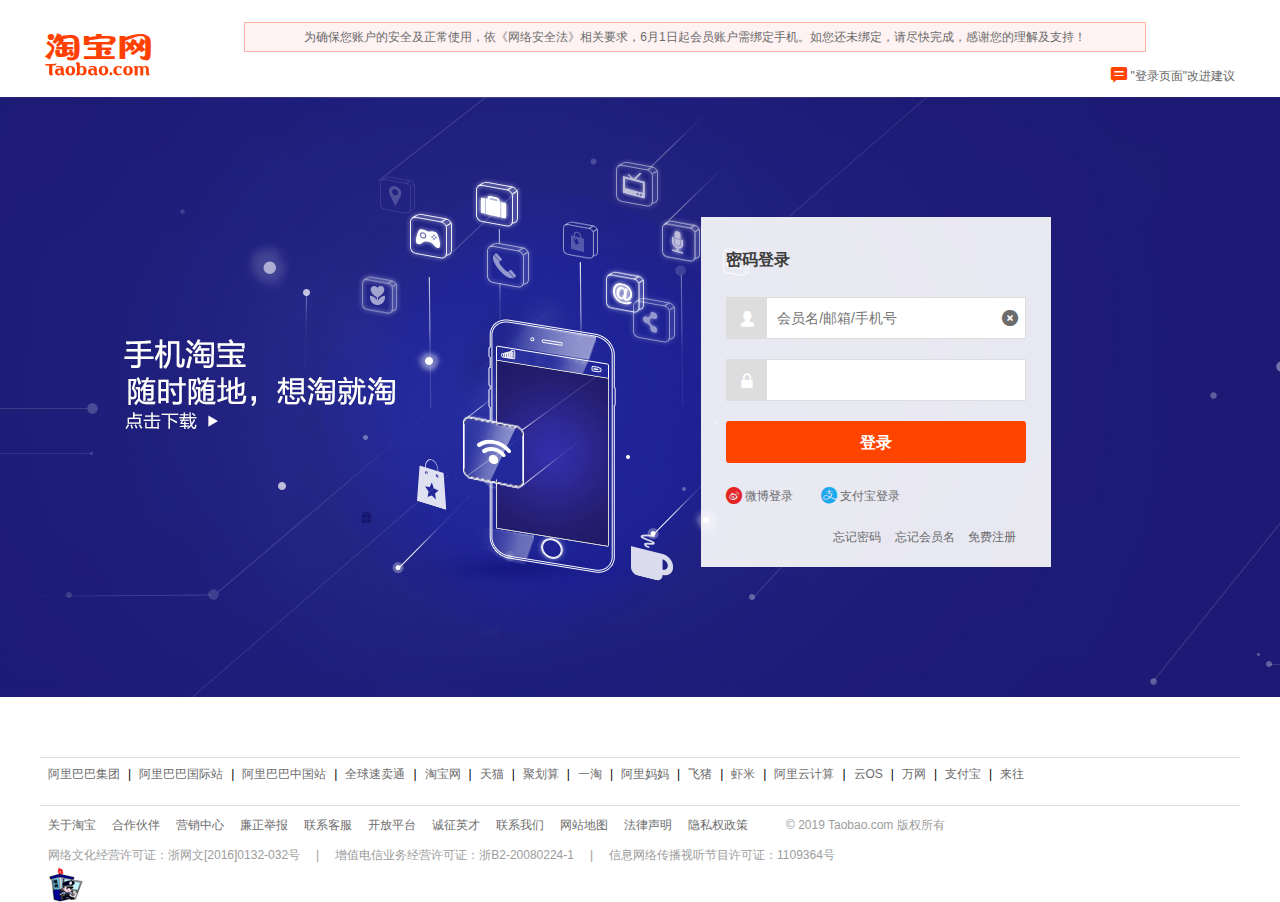
<file: login.html>
<!DOCTYPE html>
<html lang="en">
<head>
	<meta charset="UTF-8">
	<title>淘宝网-淘！我喜欢</title>
	<link rel="shortcut icon" href="images/favicon.ico" type="images/x-icon">
	<link rel="stylesheet" type="text/css" href="css1/public.css">
	<link rel="stylesheet" type="text/css" href="css1/login.css">
	<link rel="stylesheet" type="text/css" href="css1/icon.css">
</head>
<body>

<div class="header">
	<div class="logo">
		<h1>
			<a href="index.html">
				<i class="regiconfont regicon1">㖸</i>
				<i class="regiconfont regicon2">㖷</i>
			</a>
		</h1>
	</div>
	<div class="allmsg">为确保您账户的安全及正常使用，依《网络安全法》相关要求，6月1日起会员账户需绑定手机。如您还未绑定，请尽快完成，感谢您的理解及支持！</div>
	<a href="##" class="suggset">
		<i class="lgiconfont"></i>
		 "登录页面"改进建议
	</a>
</div>
<div class="content">
	<div class="conbox">
		<div class="conleft">
			<a href="##"></a>
		</div>
		<div class="conright">
			<div class="swaplogin"></div>
			<div class="loginbox">
				<div class="wrongtips" style="display: none;">
					<i class="lgiconfont"></i>
					<p>请填写账户名</p>
				</div>
				<div class="logintitle">
					密码登录
				</div>
				<form method="post">
					<div class="formmsg">
						<label for="username">
							<i class="lgiconfont"></i>
						</label>
						<input type="text" name="username" id="username" placeholder="会员名/邮箱/手机号">
						<span>
							<i class="lgiconfont"></i>
						</span>
					</div>
					<div class="formmsg">
						<label for="password">
							<i class="lgiconfont"></i>
						</label>
						<input type="password" name="password" id="password">
					</div>
					<div class="submit">
						<button type="" id="btn">登录</button>
					</div>
					<div class="otherlogin">
						<a href="##" class="weibo">
							<i class="lgiconfont"></i>
							微博登录
						</a>
						<a href="##" class="zhifubao">
							<i class="lgiconfont"></i>
							支付宝登录
						</a>
					</div>
					<div class="forgetAndReg">
						<a href="##">忘记密码</a>
						<a href="##">忘记会员名</a>
						<a href="register.html">免费注册</a>
					</div>
				</form>
			</div>
			
		</div>
	</div>
</div>
<div class="footer">
	<ul class="footmap">
		<li>
			<a href="##">阿里巴巴集团</a>
		</li>
		<p>|</p>
		<li>
			<a href="##">阿里巴巴国际站</a>
		</li>
		<p>|</p>
		<li>
			<a href="##">阿里巴巴中国站</a>
		</li>
		<p>|</p>
		<li>
			<a href="##">全球速卖通</a>
		</li>
		<p>|</p>
		<li>
			<a href="##">淘宝网</a>
		</li>
		<p>|</p>
		<li>
			<a href="##">天猫</a>
		</li>
		<p>|</p>
		<li>
			<a href="##">聚划算</a>
		</li>
		<p>|</p>
		<li>
			<a href="##">一淘</a>
		</li>
		<p>|</p>
		<li>
			<a href="##">阿里妈妈</a>
		</li>
		<p>|</p>
		<li>
			<a href="##">飞猪</a>
		</li>
		<p>|</p>
		<li>
			<a href="##">虾米</a>
		</li>
		<p>|</p>
		<li>
			<a href="##">阿里云计算</a>
		</li>
		<p>|</p>
		<li>
			<a href="##">云OS</a>
		</li>
		<p>|</p>
		<li>
			<a href="##">万网</a>
		</li>
		<p>|</p>
		<li>
			<a href="##">支付宝</a>
		</li>
		<p>|</p>
		<li>
			<a href="##">来往</a>
		</li>
	</ul>
	<ul class="foot-cooperate">
		<li>
			<a href="##">关于淘宝</a>
		</li>
		<li>
			<a href="##">合作伙伴</a>
		</li>
		<li>
			<a href="##">营销中心</a>
		</li>
		<li>
			<a href="##">廉正举报</a>
		</li>
		<li>
			<a href="##">联系客服</a>
		</li>
		<li>
			<a href="##">开放平台</a>
		</li>
		<li>
			<a href="##">诚征英才</a>
		</li>
		<li>
			<a href="##">联系我们</a>
		</li>
		<li>
			<a href="##">网站地图</a>
		</li>
		<li>
			<a href="##">法律声明</a>
		</li>
		<li>
			<a href="##">隐私权政策</a>
		</li>
		<li class="last-li">© 2019 Taobao.com 版权所有</li>
	</ul>
	<ul class="foot-ft">
		<li>网络文化经营许可证：浙网文[2016]0132-032号</li>

		<li>|</li>
		<li>增值电信业务经营许可证：浙B2-20080224-1</li>
		<li>|</li>
		<li>信息网络传播视听节目许可证：1109364号</li>
	</ul>
	<a class="wangjing" href="##">
		<img src="images/wj.gif">
	</a>
</div>
</body>
</html>
</file>
<file: css1/list.css>
/*全局*/
*{margin:0;padding: 0;}
ul,li{list-style: none;}
a{color: #666666;text-decoration: none;}
a:hover{color: #ff4400;}
body{font:12px/1.5 tahoma,arial,'Hiragino Sans GB','\5b8b\4f53',sans-serif;}

/*top*/
.list{}
.list .list-nav{margin:0 auto; width: 1190px;line-height: 33px;height: 34px;padding:0 0 0 24px;border-bottom:1px solid red;}
.list .list-nav ul li a{font-size: 16px;padding:1px 16px 0 16px;margin: 0 10px 0 10px;color: #333333;float:left;}
.list .list-nav ul li a:hover{color:#ff4400;}
.list .list-nav .zhutishichang{border-top: 1px solid red;border-left: 1px solid red;border-right:  1px solid red;margin: 0 10px -1px 10px;padding: 1px 16px 0 16px;background: #ffffff;color: red;}
/* .list .list-nav ul li a:focus{border-top: 1px solid red;border-left: 1px solid red;border-right:  1px solid red;margin: 0 10px -1px 10px;padding: 1px 16px 0 16px;background: #ffffff;color: red;} */

/* 主体部分css */
.list .hot-tuijian{margin:0 auto;width: 1190px;height: 66px;padding:20px 0 20px 0;}
.list .hot-tuijian ul li{float: left;}
.list .hot-tuijian .tuijian{font-size: 16px;padding: 0 0 0 35px;width: 115px;height: 66px;line-height: 66px;float: left;}
.list .hot-tuijian .tuijianneirong ul li a{font-size: 14px;margin: 0 10px 0 10px;}
.list .hot-tuijian .tuijianneirong ul li{margin: 10px 0 10px 0;line-height: 14px;}
.list .hot-tuijian .tuijianneirong{width: 1040px;height: 66px;float: left;}
.list .hot-tuijian .tuijianneirong .spot{width: 4px;height: 4px;}
.list .hot-tuijian .tuijianneirong .spot img{width: 4px;height: 4px;margin: 1px 1px 4px 4px;}

.list .product {width: 1040px;height: 345px;margin: 0 auto;padding: 0 0 0 150px;}
.list .product .cloth-neirong{border-top: 1px solid #f56293;padding: 5px 0 0 0;}
.list .product .cloth-neirong .product1{width: 333px;height: 20px;padding: 5px 0 5px 0;float: left;}
.list .product .cloth-neirong .product1 ul li{width: 48px;height: 22px;float: left;padding: 2px 0 2px 0;margin: 0 10px 0 0;}
.list .product .cloth-neirong .product1 .product-title{font-size: 14px;color: #666666;font-weight: bold;padding: 1px 0 0 0 ;margin: 0 10px 0 0;width: 68px;height: 50px;float: left;}
.list .product .cloth-neirong .product2{float: left;width: 333px;height: 44px;margin: 0 0 0 20px;padding: 5px 0 5px 0;}
.list .product .cloth-neirong .product2 ul li{float: left;width: 48px;height: 22px;padding: 2px 0 2px 0;margin: 0 10px 0 0;}
.list .product .cloth-neirong .product2 .product-title{font-size: 14px;color: #666666;font-weight: 700;padding: 1px 0 0 0 ;margin: 0 10px 0 0;height: 50px;width: 68px;}

.list .product .boygirl-product{margin: 35px 0 10px 0;font-size: 16px;line-height: 24px;font-weight: bold;color: #f56293;}
.list .product  .mother{color:#f56293;font-size: 16px;line-height: 24px;font-weight: bold;margin: 35px 0 10px 0;}
.list .product  .bag{color:#aa72d2;font-size: 16px;line-height: 24px;font-weight: bold;margin: 35px 0 10px 0;}
.list .product  .skin-care{color:#aa72d2;font-size: 16px;line-height: 24px;font-weight: bold;margin: 35px 0 10px 0;}
.list .product  .food{color:#97b921;font-size: 16px;line-height: 24px;font-weight: bold;margin: 35px 0 10px 0;}
.list .product .jewels{margin: 35px 0 10px 0;font-size: 16px;line-height: 24px;font-weight: bold;color: #f56293;}
.list .product .building{margin: 35px 0 10px 0;font-size: 16px;line-height: 24px;font-weight: bold;color:#b58571;}
.list .product .house{margin: 35px 0 10px 0;font-size: 16px;line-height: 24px;font-weight: bold;color:#b58571;}
.list .product .car {margin: 35px 0 10px 0;font-size: 16px;line-height: 24px;font-weight: bold;color:#52a0ea;}
.list .product .phone {margin: 35px 0 10px 0;font-size: 16px;line-height: 24px;font-weight: bold;color:#0dc3ce;}
.list .product .work {margin: 35px 0 10px 0;font-size: 16px;line-height: 24px;font-weight: bold;color:#52a0ea;}
.list .product .outdoor-sport {margin: 35px 0 10px 0;font-size: 16px;line-height: 24px;font-weight: bold;color:#97b921;}
.list .product .farming {margin: 35px 0 10px 0;font-size: 16px;line-height: 24px;font-weight: bold;color:#97b921;}

/* 悬浮栏css */
</file>
<file: css1/list-top.css>
/* 全局 */
*{margin: 0;padding: 0;}
ui,li{list-style: none;}
body{font: 12px/1.5 tahoma,arial,Hiragino Sans GB,WenQuanYi Micro Hei,\5FAE\8F6F\96C5\9ED1,\5B8B\4F53,sans-serif;}
a{color:#666;text-decoration: none;}
a:hover{color: #F40;}

/* top */
.top{height: 36px;width:1903px;line-height: 36px;background:#f5f5f5 ;position: relative;z-index: 99;}
.top .inner{width: 1190px;margin: 0 auto;}
.top .inner .left-nav ul li{float: left;padding-right: 7px;padding-left: 6px;}
.top .inner .right-nav ul li{float: right;padding-right: 12px;}
.top .inner .left-nav .denglu{color: #F40;}
.top .inner .county{float: left;padding-right: 6px ;}
.top .inner .county span{margin-right: 7px;}
.top .inner .right-nav i{margin: 0 5px 0 0;} 

.top .inner .right-nav .collect{width: 88px;height: 85px;padding: 0 6px 0 6px;float: right;display: inline-block;}
.top .inner .right-nav .collect .collect-bag{width: 88px;height: 35px;cursor: pointer;} 
.top .inner .right-nav .collect .collect-bag:hover{background-color: white;} 
.top .inner .right-nav .collect:hover .collect-neirong{display: block;}
.top .inner .right-nav .collect:hover .collect-bag{background-color: white} 
.top .inner .right-nav .collect .collect-neirong{display: none;border-left: 1px solid #f5f5f5;border-right: 1px solid #f5f5f5;border-bottom: 1px solid #EEEEEE;width: 72px;height: 70px;padding: 0 0px ;background-color: white;}
.top .inner .right-nav .collect .collect-neirong ul li a{} 
.top .inner .right-nav .collect .collect-neirong ul li:hover{background-color: #f5f5f5;} 

.top .inner .right-nav .mytaobao{width: 88px;height: 70px;float: right;display: inline-block;}
.top .inner .right-nav .mytaobao:hover .mytaobao-content{display: block;}
.top .inner .right-nav .mytaobao .mytaobao-nav{width: 80px;height: 35px;}
.top .inner .right-nav .mytaobao:hover .mytaobao-nav{background-color: white;}
.top .inner .right-nav .mytaobao .mytaobao-nav:hover{background-color: white;}
.top .inner .right-nav .mytaobao .mytaobao-content{display: none;background-color: white;border-bottom: 1px solid #f5f5f5;border-left: 1px solid #f5f5f5;border-right: 1px solid #f5f5f5;width: 88px;height: 70px;margin-top: 1px;}
.top .inner .right-nav .mytaobao .mytaobao-content ul li:hover{background-color: #f5f5f5 ;}
.top .inner .right-nav .mytaobao .mytaobao-content a{float: left;width: 75px;}

.top .inner .right-nav .wangzhan .wangzhan-connent{display: none;position: fixed;top: 36px;left: 358px;background-color: white;width: 1188px;border: 1px solid #f5f5f5;z-index: 100;} 
.top .inner .right-nav .wangzhan .wangzhan1:hover{background-color: white;width: 101px;float: right;}
.top .inner .right-nav .wangzhan:hover .wangzhan-connent{display: block;}
.top .inner .right-nav .wangzhan:hover .wangzhan1{background-color: white;}
.top .inner .right-nav .wangzhan .wangzhan-connent .wangzhan-connent1{float: left;width: 24%;border-right: 1px solid #eee;height: 200px;padding-left: 10px;}
.top .inner .right-nav .wangzhan .wangzhan-connent .wangzhan-connent1 ul li{float: left}
 
 

/* header */

.header {width: 1190px;height: 130px;margin:0 auto ;padding:30px 0 0 0 ;}
.header .taobaologo {margin: 8px 0 0 0;width: 230px;float: left;}
.header .taobaologo img{margin: 0 0 20px 0;}

/* 搜索框上面的分类搜索 */
.header .option {width: 720px;height: 25px;float: left;}
.header .option ul li{float: left;width:50px;height: 25px ;text-align: center;line-height: 25px;}
/* .header .option .baobei:hover{background-color:#FFEEE5;} */
.header .option .tianmao:focus {background-color: #F52B00;}
.header .option .tianmao:hover{background-color:#FFEEE5;}
.header .option .dianpu:hover{background-color:#FFEEE5;}
.header .option .baobei{background-color: #F52B00;}
.header .option .baobei a{color: white;font-weight: bold;}


.header .search-box {border: 3px solid #F52B00;width: 614px;height: 34px;float: left;}
.header .search-box .search{width: 100px;height: 40px;background-color:#F52B00 ;position: relative;top: -37px;left: 614px;cursor: pointer;text-align: center;line-height: 40px;}
.header .ewm{width: 94px;height: 112px;border: 1px solid #EEEEEE;top: 50px;right: 250px;float: right;}
.header .ewm img{width: 80px;height: 80px;margin: 0 0 0 8px;}
.header .ewm .ewmfont{text-align:center;color: #FF4400;}
.header .close{width: 20px;height: 20px;border: 1px solid #DDD;text-align: center;float: right;line-height: 20px;}
.header .close a{color:#DDDDDD;}
.header .close a:hover{color: #ccc;}
.header .close:focus .ewm{display: none;}


input{width: 614px;height: 22px;padding: 6px 0 6px 0;border-style: none;outline-style: none;}

/* bottom */

.bottom {margin: 0 auto;width: 1190px;margin-bottom: 20px;}
.bottom .bottom-1{margin: 0 auto;margin-bottom: 8px   ;width: 1190px;height: 40px;border-top: 1px solid #ddd;border-bottom: 1px solid #ddd;padding: 7px 0 8px 0;}
.bottom .bottom-1 ul li {float: left;}
.bottom .bottom-1 ul li span{margin: 0 6px  ;color: #ddd;line-height: 22px;}
.bottom .bottom-1 ul li a{line-height: 22px;}
.bottom .info{width: 1190px;height: 18px;margin: 0 auto;padding: 0 0 8px 0;}
.bottom .info ul li {float: left;padding: 0 5px 0 0;}
.bottom .info ul li span{color: #9c9c9c ;float: left;}
.bottom .info .banquan{color: #9C9C9C;width: 350px;float: left;margin-left: 10px;}
.bottom .bottom-1 .bottom-2{float: left;}
</file>
<file: css1/public.css>
.clearfix:after {
  content: '\20';
  clear: both;
  display: block;
  height: 0;
}

.a-all {
  -webkit-transition: all 0.2s;
  -moz-transition: all 0.2s;
  -ms-transition: all 0.2s;
  -o-transition: all 0.2s;
  transition: all 0.2s;
}

html, body, div, span, applet, object, iframe,
h1, h2, h3, h4, h5, h6, p, blockquote, pre,
a, abbr, acronym, address, big, cite, code,
del, dfn, em, img, ins, kbd, q, s, samp,
small, strike, strong, sub, sup, tt, var,
b, u, i, center,
dl, dt, dd, ol, ul, li,
fieldset, form, label, legend,
table, caption, tbody, tfoot, thead, tr, th, td,
article, aside, canvas, details, embed,
figure, figcaption, footer, header, hgroup,
menu, nav, output, ruby, section, summary,
time, mark, audio, video {
  margin: 0;
  padding: 0;
  border: 0;
  vertical-align: baseline;
}
h1, h2, h3, h4, h5, h6, p, em, i ,strong, b{
	font-style: normal;
}
body {
  line-height: 1;
  background: #f5f5f5;
  font: 12px/1.5 tahoma,arial,'Hiragino Sans GB','\5b8b\4f53',sans-serif;
  -webkit-font-smoothing: antialiased;
}

ol, ul {
  list-style: none;
}

a {
  text-decoration: none;
}

img {
  display: block;
  vertical-align: middle;
}
</file>
<file: css1/login.css>
@charset "UTF-8";
.clearfix:after {
  content: '\20';
  clear: both;
  display: block;
  height: 0; }

.a-all {
  -webkit-transition: all 0.2s;
  -moz-transition: all 0.2s;
  -ms-transition: all 0.2s;
  -o-transition: all 0.2s;
  transition: all 0.2s; }

body {
  background: white; }

.header {
  width: 1190px;
  margin: 0 auto;
  padding-top: 22px;
  height: 75px; }
  .header .logo {
    display: block;
    float: left;
    width: 110px;
    height: 44px; }
    .header .logo h1 {
      display: block;
      float: left; }
      .header .logo h1 .regiconfont {
        display: block;
        color: #ff4001;
        font-size: 36px;
        font-weight: 400; }
      .header .logo h1 .regicon1 {
        position: relative; }
      .header .logo h1 .regicon2 {
        font-size: 50px;
        position: relative;
        top: -43px; }
  .header .allmsg {
    line-height: 16px;
    padding: 6px 10px;
    overflow: hidden;
    background: #fef2f2;
    border: 1px solid;
    border-color: #ffb4a8;
    background-color: #fef2f2;
    color: #6C6C6C;
    text-align: center;
    width: 880px;
    margin: 0 auto; }
  .header .suggset {
    display: block;
    float: right;
    line-height: 44px;
    color: #666;
    font-size: 12px; }
    .header .suggset .lgiconfont {
      color: #f40; }
    .header .suggset:hover {
      color: #f40; }

.content {
  width: 100%;
  height: 600px;
  background: url(../images/lg-bg.png);
  background-size: cover;
  background-repeat: no-repeat;
  background-position: center center; }
  .content .conbox {
    width: 1200px;
    margin: 0 auto; }
  .content .conleft a {
    display: block;
    float: left;
    width: 500px;
    height: 500px;
    padding-top: 50px;
    padding-left: 100px; }
  .content .conright {
    width: 350px;
    height: 350px;
    float: right;
    padding-top: 120px;
    padding-right: 60px;
    position: relative; }
    .content .conright .swaplogin {
      position: absolute; }

.loginbox {
  padding: 25px;
  width: 300px;
  height: 300px;
  position: relative;
  background-color: rgba(255, 255, 255, 0.9); }
  .loginbox .wrongtips {
    line-height: 16px;
    padding: 6px 10px;
    overflow: hidden;
    width: 278px;
    background-color: #fef2f2;
    color: #6C6C6C;
    border: 1px solid #ffb4a8;
    position: absolute; }
    .loginbox .wrongtips .lgiconfont {
      color: #f40;
      padding-right: 10px;
      float: left;
      font-size: 16px; }
  .loginbox .logintitle {
    height: 18px;
    line-height: 18px;
    font-size: 16px;
    color: #3c3c3c;
    margin-top: 9px;
    padding-bottom: 8px;
    font-weight: 700; }
  .loginbox .formmsg {
    margin-top: 20px;
    position: relative; }
    .loginbox .formmsg label {
      display: block;
      width: 40px;
      height: 40px;
      line-height: 40px;
      color: #fff;
      background: #ddd;
      text-align: center;
      position: absolute;
      left: 1px;
      top: 1px;
      outline: 0; }
    .loginbox .formmsg input {
      width: 240px;
      font-size: 14px;
      line-height: 18px;
      height: 18px;
      padding: 11px 8px 11px 50px;
      border: 1px solid #ddd; }
    .loginbox .formmsg span {
      font-size: 16px;
      position: absolute;
      right: 8px;
      top: 8px;
      z-index: 1000;
      cursor: pointer; }
      .loginbox .formmsg span .lgiconfont {
        color: #6c6c6c; }
  .loginbox .submit {
    margin-top: 20px; }
    .loginbox .submit button {
      width: 300px;
      height: 42px;
      border: 0;
      display: inline-block;
      overflow: hidden;
      vertical-align: middle;
      line-height: 42px;
      font-size: 16px;
      font-weight: 700;
      color: #fff;
      background: #f40;
      -webkit-border-radius: 3px;
      -moz-border-radius: 3px;
      border-radius: 3px;
      -ms-border-radius: 3px;
      cursor: pointer; }
      .loginbox .submit button:hover {
        background-color: #f52b00; }
  .loginbox .otherlogin {
    margin-top: 24px;
    line-height: 14px; }
    .loginbox .otherlogin a {
      display: inline-block;
      margin-right: 24px;
      color: #6c6c6c; }
    .loginbox .otherlogin .weibo .lgiconfont {
      color: #e52425; }
    .loginbox .otherlogin .zhifubao .lgiconfont {
      color: #1ba9ee; }
  .loginbox .forgetAndReg {
    margin-top: 25px;
    overflow: hidden;
    text-align: right; }
    .loginbox .forgetAndReg a {
      margin-right: 10px;
      color: #6c6c6c; }
      .loginbox .forgetAndReg a:hover {
        color: #f40; }

/* 底部 */
.footer {
  position: relative;
  margin: 60px auto 0;
  padding: 7px 0 9px;
  border-top: 1px solid #ddd;
  width: 1200px; }
  .footer a {
    display: inline;
    float: left;
    margin: 0 8px;
    white-space: nowrap;
    color: #6c6c6c; }
  .footer a:hover {
    color: #f40; }
  .footer li {
    float: left; }
  .footer .footmap {
    height: 20px;
    padding-bottom: 20px;
    border-bottom: 1px solid #ddd; }
  .footer p {
    display: inline-block;
    float: left; }
  .footer .foot-cooperate {
    height: 20px;
    margin-top: 10px; }
    .footer .foot-cooperate .last-li {
      margin-left: 30px;
      color: #9c9c9c; }
  .footer .foot-ft {
    height: 20px;
    margin-top: 10px; }
    .footer .foot-ft li {
      color: #9c9c9c;
      margin: 0 8px; }

/*# sourceMappingURL=login.css.map */
</file>
<file: css1/icon.css>
@font-face
{
    font-family: global-iconfont;

    src: url(../font/font_1404888168_2057645.eot);
    src: url(../font/font_1404888168_2057645.eot?#iefix)     format('embedded-opentype'),    url(../font/font_1404888168_2057645.woff)     format('woff'),    url(../font/font_1404888168_2057645.ttf)     format('truetype'),    url(../font/font_1404888168_2057645.svg#uxiconfont)     format('svg');
}
.site-nav-arrow
{
    line-height: 6px;

    display: block;
    float: left;
    overflow: hidden;

    width: 12px;
    height: 6px;
    margin-top: 16px;
}
.site-nav-icon
{
    font-family: global-iconfont;
    font-size: 12px;
    font-style: normal;

    margin-top: -3px\9;
    margin-right: 5px;

    color: #9c9c9c;

    -webkit-font-smoothing: antialiased;
    -moz-osx-font-smoothing: grayscaleFont type;
    _line-height: 33px;
}


@font-face
{
    font-family: iconfont;

    src: url(../font/font_1475912685_3576825.eot);
    src: url(../font/font_1475912685_3576825.eot?#iefix) format('embedded-opentype'),url(../font/font_1475912685_3576825.woff) format('woff'),url(../font/font_1475912685_3576825.ttf) format('truetype'),url(../font/font_1475912685_3576825.svg#iconfont) format('svg');
}.iconfont,
.tb-icon
{
    font-family: iconfont!important;
    font-size: 14px;
    font-style: normal;

    display: inline-block;

    text-decoration: none;

    -webkit-font-smoothing: antialiased;
    -moz-osx-font-smoothing: grayscale;
}
.site-nav-icon-highlight
{
    color: #f40;
}



.nav-head .tb-icon
{
    font-size: 16px;

    position: absolute;
    top: 1px;
    right: 8px;
}

@font-face
{
    font-family: regiconfont;

    src: url(../font/font_1408947319_9759417.eot);
    src: url(../font/font_1408947319_9759417.eot?#iefix) format('embedded-opentype'),url(../font/font_1408947319_9759417.woff) format('woff'),url(../font/font_1408947319_9759417.ttf) format('truetype'),url(../font/font_1408947319_9759417.svg#iconfont) format('svg');
}
.regiconfont
{
    font-family: regiconfont!important;
    font-size: 16px;
    font-style: normal;

    -webkit-font-smoothing: antialiased;
    -webkit-text-stroke-width: .2px;
    -moz-osx-font-smoothing: grayscale;
}
.gmsg .regiconfont
{
    font-size: 28px;
    line-height: 32px;

    display: inline;
    float: left;

    margin-left: -35px;
}

@font-face
{
    font-family: 'nc_iconfont';

    src: url('../font/font_1465353706_4784257.eot');
    src: url('../font/font_1465353706_4784257.eot?#iefix') format('embedded-opentype'),url('../font/font_1465353706_4784257.woff') format('woff'),url('../font/font_1465353706_4784257.ttf') format('truetype'),url('../font/font_1465353706_4784257.svg#iconfont') format('svg');
}
.nc_iconfont
{
    font-family: 'nc_iconfont';
    font-size: 16px;
    font-style: normal;

    color: #ff3f08;

    -webkit-font-smoothing: antialiased;
    -moz-osx-font-smoothing: grayscale;
}

@font-face
{
    font-family: lgiconfont;
    src: url(../font/font_1451959379_8626566.eot);
    src: url(../font/font_1451959379_8626566.eot?#iefix) format('embedded-opentype'),url(../font/font_1451959379_8626566.woff) format('woff'),url(../font/font_1451959379_8626566.ttf) format('truetype'),url(../font/font_1451959379_8626566.svg#iconfont) format('svg');
}.lgiconfont
{
    font-family: lgiconfont!important;
    font-size: 16px;
    font-style: normal;

    -webkit-font-smoothing: antialiased;
    -webkit-text-stroke-width: .2px;
    -moz-osx-font-smoothing: grayscale;
}
</file>
